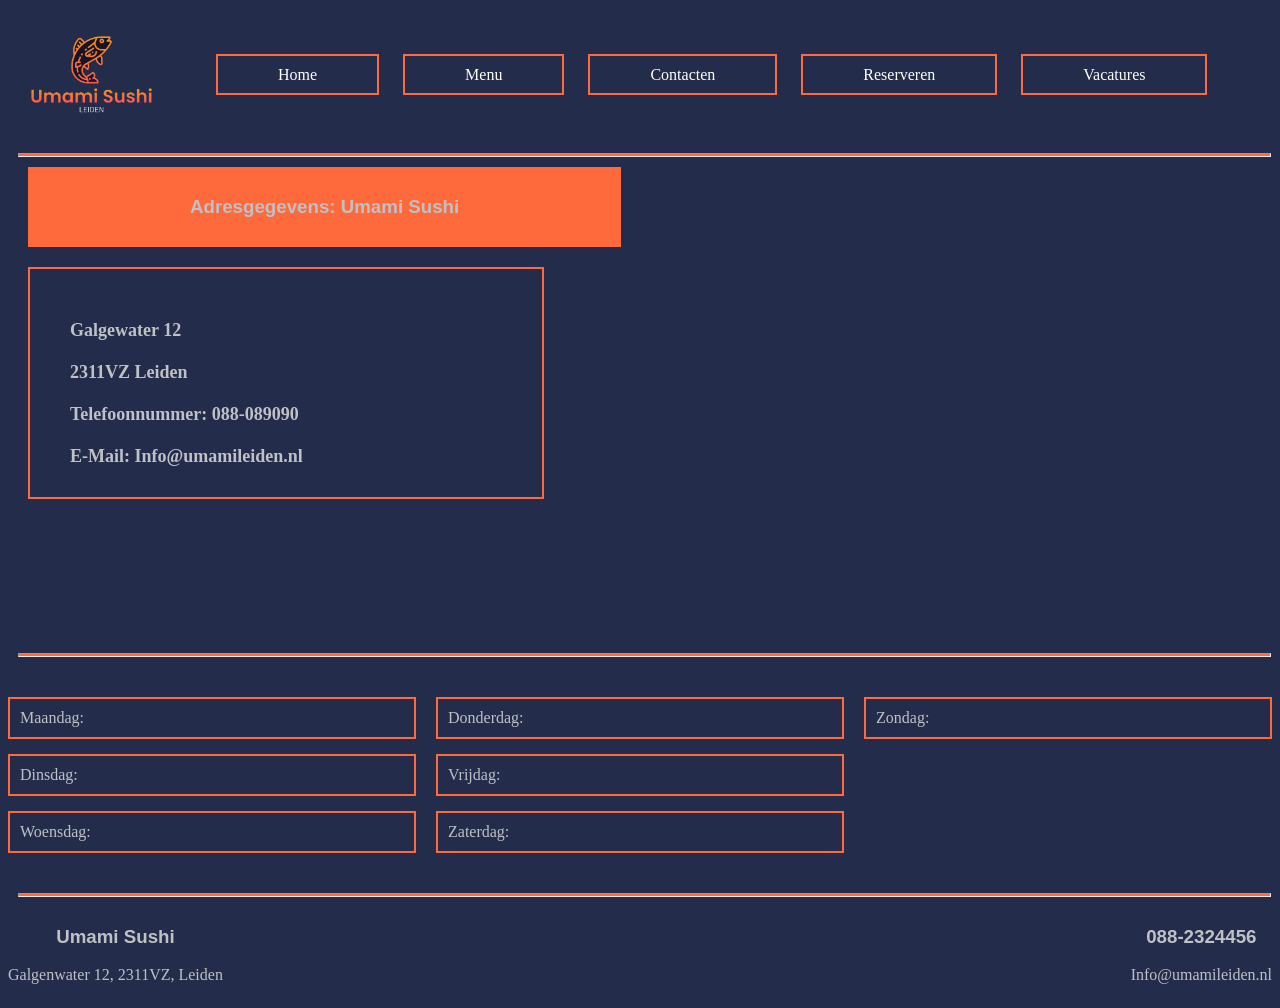
<file: Contacten.html>
<!DOCTYPE html>
<html lang="nl">
<head>
    <meta charset="UTF-8">
    <meta name="viewport" content="width=device-width, initial-scale=1.0">
    <meta http-equiv="X-UA-Compatible" content="ie=edge">
    <meta name="description" content="">
    <meta name="keywords" content="">
    <meta name="author" content="Alijan">
    <title>Umami Sushi</title>
    <script src="JS/javascript.js" defer></script>
    <link rel="stylesheet" href="CSS/style_Alijan.css">
</head>
<body>
    <header>
        <article>
            <img src="img/logo_umami_sushi_1.png" alt="Afbeelding logo" class="logo">
        </article>
        <nav>
            <ul class="nav">
               <a href="index.php">Home</a>
               <a href="Lunch.html">Menu</a>
               <a href="Contacten.html">Contacten</a>
               <a href="reserveren.php">Reserveren</a>
               <a href="Vacatures.php">Vacatures</a>
            </ul>
        </nav>
    </header>


    <main>
        <hr class="line1">
        <article class="adres">
          <h3>Adresgegevens: Umami Sushi</h3>
        </article>
         <article class="echteadres">

        <ul class="Galgewater12">
            <h5>
            <br> Galgewater 12
            <br>
            <br> 2311VZ Leiden
            <br>
            <br> Telefoonnummer: 088-089090
            <br>
            <br> E-Mail: Info@umamileiden.nl
            </h5>
        </ul>

    </article>

    <br><br><br><br><br><br><br><br>

    <hr class="line1">

 <div class="dagen-container">
    <div class="dag-kolom">
        <div class="dag">Maandag:</div>
        <div class="dag">Dinsdag:</div>
        <div class="dag">Woensdag:</div>
    </div>

    <div class="dag-kolom">
        <div class="dag">Donderdag:</div>
        <div class="dag">Vrijdag:</div>
        <div class="dag">Zaterdag:</div>
    </div>

    <div class="dag-kolom">
        <div class="dag">Zondag:</div>
    </div>
</div>


    <hr class="line1">
</main>
<footer>
        

    <article class="contact_footer">
        <article class="contact_footer1">
            <h3>Umami Sushi</h3>
            <p>Galgenwater 12, 2311VZ, Leiden</p>
        </article>

        <article class="contact_footer1">
            <h3>088-2324456</h3>
            <p>Info@umamileiden.nl</p>

        </article>
    </article>
</footer>

</body>
</html>
</file>
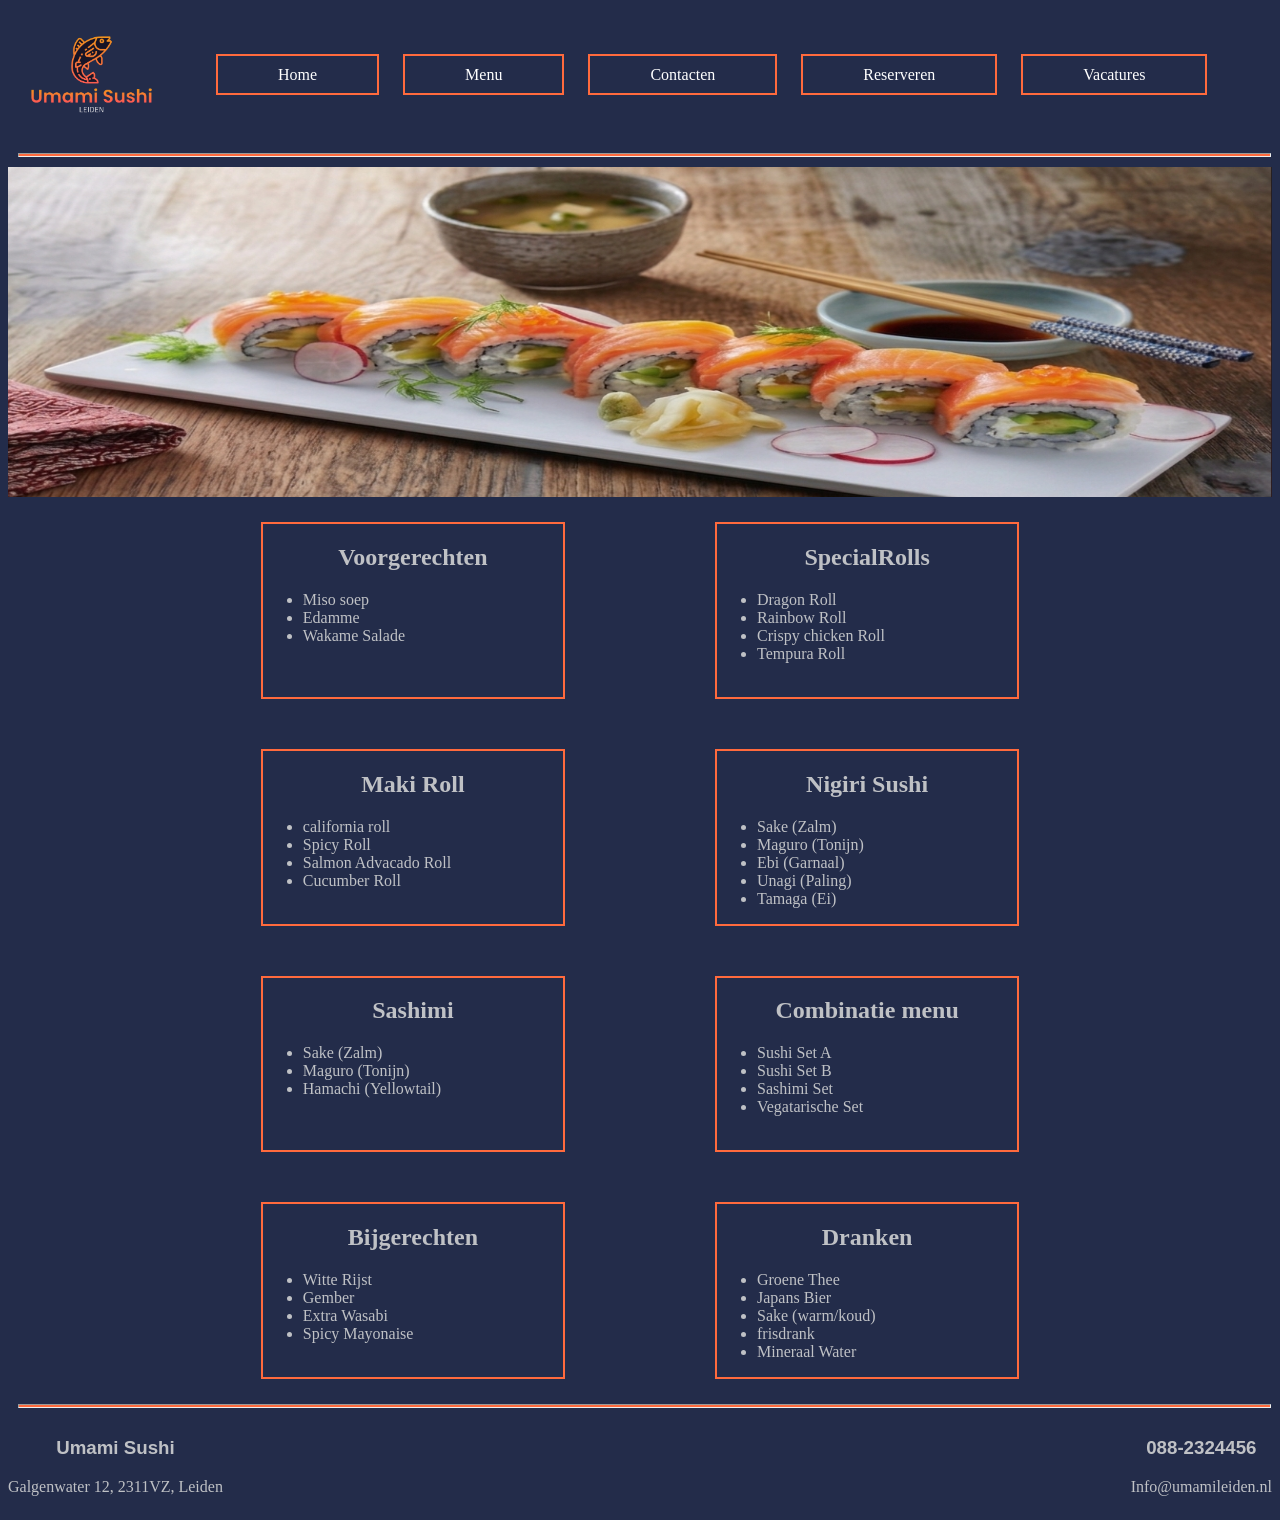
<file: Lunch.html>
<!DOCTYPE html>
<html lang="nl">
<head>
   <meta charset="UTF-8">
    <meta name="viewport" content="width=device-width, initial-scale=1.0">
    <meta http-equiv="X-UA-Compatible" content="ie=edge">
    <meta name="description" content="">
    <meta name="keywords" content="">
    <meta name="author" content="Alijan Hussain">
    <title>Umami Sushi</title>
    <link rel="stylesheet" href="CSS/style_Alijan.css">
</head>
<body>
    <header>
        <article>
            <img src="img/logo_umami_sushi_1.png" alt="Afbeelding logo" class="logo">
        </article>
        <nav>
            <ul class="nav">
               <a href="index.php">Home</a>
               <a href="Lunch.html">Menu</a>
               <a href="Contacten.html">Contacten</a>
               <a href="reserveren.php">Reserveren</a>
               <a href="Vacatures.php">Vacatures</a>
            </ul>
        </nav>
    </header>
    <main>
    <hr class="line1">
    <img src="img/Schermafbeelding 2026-03-25 091756.png" alt="foto voor slideshow" class="slideshowfoto">

<article class= menu>
    <article class="gerecht">
        <h2>Voorgerechten</h2>

        <ul>
            <li>Miso soep</li>
            <li>Edamme</li>
            <li>Wakame Salade</li>
        </ul>

    </article>
    <article class="gerecht">
        <h2>SpecialRolls</h2>

        <ul>
            <li>Dragon Roll</li>
            <li>Rainbow Roll</li>
            <li>Crispy chicken Roll</li>
            <li>Tempura Roll</li>
        </ul>
    </article>



        <article class="gerecht">
        <h2>Maki Roll</h2>

        <ul>
            <li>california roll</li>
            <li>Spicy Roll</li>
            <li>Salmon Advacado Roll</li>
            <li>Cucumber Roll</li> 
        </ul>

    </article>

     <article class="gerecht">
        <h2>Nigiri Sushi</h2>

        <ul>
            <li>Sake (Zalm)</li>
            <li>Maguro (Tonijn)</li>
            <li>Ebi (Garnaal)</li>
            <li>Unagi (Paling)</li>
            <li>Tamaga (Ei)</li> 
        </ul>

    </article>

     <article class="gerecht">
        <h2>Sashimi</h2>

        <ul>
            <li>Sake (Zalm)</li>
            <li>Maguro (Tonijn)</li>
            <li>Hamachi (Yellowtail)</li>
        </ul>

    </article>

     <article class="gerecht">
        <h2>Combinatie menu</h2>

        <ul>
            <li>Sushi Set A</li>
            <li>Sushi Set B</li>
            <li>Sashimi Set</li>
            <li>Vegatarische Set</li>    
        </ul>

    </article>

     <article class="gerecht">
        <h2>Bijgerechten</h2>

        <ul>
            <li>Witte Rijst</li>
            <li>Gember</li>
            <li>Extra Wasabi</li>
            <li>Spicy Mayonaise</li>
           
        </ul>

    </article>  

     <article class="gerecht">
        <h2>Dranken</h2>

        <ul>
            <li>Groene Thee</li>
            <li>Japans Bier</li>
            <li>Sake (warm/koud)</li>
            <li>frisdrank</li>
            <li>Mineraal Water</li>
           
        </ul>

    </article>

</article>
</main>
<hr class="line1">
<footer>
        

    <article class="contact_footer">
        <article class="contact_footer1">
            <h3>Umami Sushi</h3>
            <p>Galgenwater 12, 2311VZ, Leiden</p>
        </article>

        <article class="contact_footer1">
            <h3>088-2324456</h3>
            <p>Info@umamileiden.nl</p>

        </article>
    </article>
</footer>
 
</body>
</html>
</file>
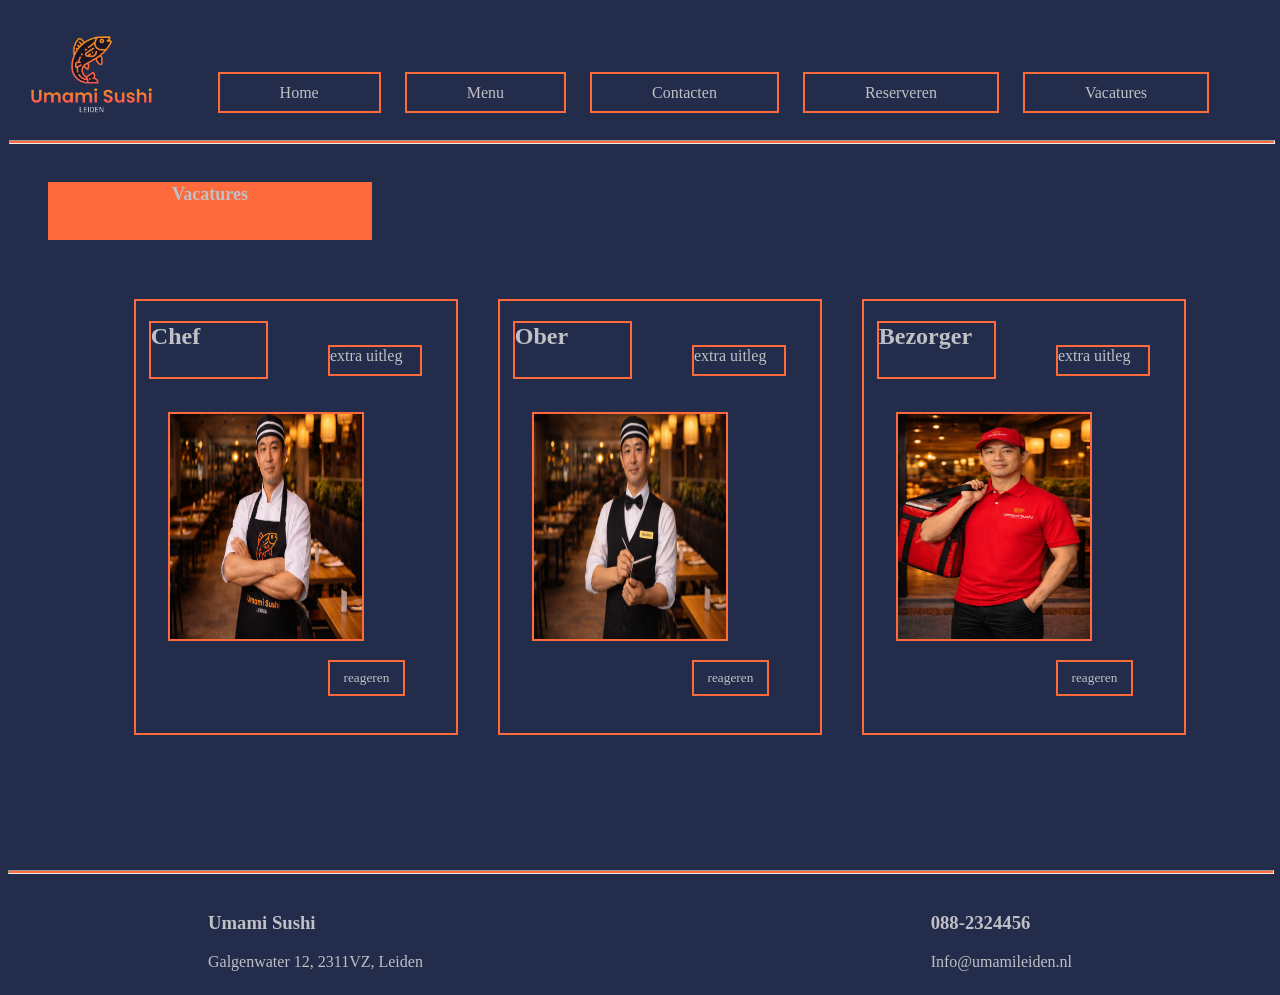
<file: Vacatures.html>
<!DOCTYPE html>
<html lang="nl">
<head>
    <meta charset="UTF-8">
    <meta name="viewport" content="width=device-width, initial-scale=1.0">
    <meta http-equiv="X-UA-Compatible" content="ie=edge">
    <meta name="description" content="">
    <meta name="keywords" content="">
    <meta name="author" content="Duncan">
    <title>Umami Sushi</title>
    <link rel="stylesheet" href="CSS/style_duncan.css">
</head>
<body>
    <header>
        <img src="img/logo_umami_sushi_1.png" alt="Umami Sushi Logo" class="logo">
        <nav>
            <ul class="nav_links">
                <a href="index.html">Home</a>
                <a href="Lunch.html">Menu</a>
                <a href="Contacten.html">Contacten</a>
                <a href="reserveren.html">Reserveren</a>
                <a href="Vacatures.html">Vacatures</a>
            </ul>
        </nav>

    </header>

    <hr class="line1">
    <main>

        <h1 class="welkom">Vacatures</h1>

        <article class="vacaturen">
           <article class="vacatures">
                <h2 class="chef">Chef</h2>
                <p class="uitleg1">extra uitleg</p>
                <img src="img/kok.png" alt="chef" class="chef_img">
                <button class="reageren">reageren</button>
           </article>
           <article class="vacatures">
                <h2 class="chef">Ober</h2>
                <p class="uitleg1">extra uitleg</p>
                <img src="img/ober.png" alt="ober" class="chef_img">
                <button class="reageren">reageren</button>
           </article>
           <article class="vacatures">
                <h2 class="chef">Bezorger</h2>
                <p class="uitleg1">extra uitleg</p>
                <img src="img/bezorger.png" alt="bezorger" class="chef_img">
                <button class="reageren">reageren</button>
           </article>
        </article>
    </main>
    <footer>
        <hr class="line5">

      <article class="contact_footer">
        <article class="contact_footer1">
            <h3>Umami Sushi</h3>
            <p>Galgenwater 12, 2311VZ, Leiden</p>
        </article>

        
        <article class="contact_footer1">
            <h3>088-2324456</h3>
            <p>Info@umamileiden.nl</p>
      </article>
    </article>
    </footer>
</file>
<file: CSS/style_Alijan.css>
body {
    background-color: #232C4A;
}

.nav {
    display:none;
}

.gerecht {
    border: 2px solid #FF6A3D;
    color: #f8f4f4;
    font-family: arial black;

}

.logo {
    width: 20vw;
}

.menu {
    display: grid; 
    grid-template-columns: 1fr 1fr;   
    /*  dit zorgt voor 2 gelijke rijen */ 
    grid-template-rows: 1fr 1fr 1fr 1fr;  
     /*  dit zorgt voor 4 rijen onder elkaar */
    width: 100%; 
    margin: 10px auto;
    grid-column-gap: 20px;  
    /*ruimte tussen de kolommen */ 
    grid-row-gap: 50px; 

}

 .slideshowfoto {
        width: 100%;
        height: 250px;
        margin-bottom: 20px;
        margin-top: 5px;
        
    }

     .contact_footer1{
        font-family: Arial Black;
        color: #BFC1C5;

    }

      .contact_footer{
        display: flex;
        justify-content: space-between;
        width: 100%;

    }

    .hamburger{

    color: #BFC1C5;
    font-size: 30px;
    text-align: right;
    width: 65%;
}

header{
    display: flex;
}

  .nav_links {
    position: absolute;
    flex-direction: column;
    top: 60px;
    right: 0;
    background: #232C4A;
    flex-direction: column;
    width: 100%;
    display: none;
  }

  .nav_links a, .nav_links a:visited{
    text-align: center;
    color: #BFC1C5;
    text-decoration: none;
    
  }
  .active{
       display: flex;
  }

  .Footer_TL{
    display: flex;
    justify-content: space-between;
    margin-top: 1vh;
    margin-left: 2vw;
    margin-right: 2vw;
    color:#BFC1C5;
    font-family: Arial Black; 
}

.adres {
    background-color: #FF6A3D;
    border: 2px solid #FF6A3D;
    font-family: arial black;
  margin-top: 10px;
    width: 100%;
    height: 60px;
    
}

h5{
        color: white;
        font-family: arial black;
        width: fit-content;
        font-size: large;
    }

    h3{
        color: #BFC1C5;
        display: flex;
        justify-content: center;
        font-family: arial;
    }

    .echteadres{
        border: 2px solid #FF6A3D;
        color: #f8f4f4;
        font-family: arial black;
        width: fit-content;
        margin-top: 20px;
        margin-left: 20px;
        width: 80vw;
    

    }

    .dag {
    border: 2px solid #FF6A3D;
    color: #BFC1C5;            
    padding: 10px;
    font-family: Arial Black; 
    text-align: left;
    width: 250px;          
    margin: 10px auto;     
    border-radius: 4px;
   
}

.line1 {
        width: 99%;
        height: 2px;
        background-color: #FF6A3D;
        margin: 10px;
        color: #FF6A3D;
    }

    .sushi {
    display: none;
}

   

 

    
    

    




@media (min-width: 576px)  and (max-width: 991px){
    body {
    background-color: #232C4A;
}

.sushi {
    display: block;       
    width: 80%;          
    margin: 20px auto;   
}

.dagen-container {
        display: grid;
        grid-template-columns: 1fr 1fr; 
        gap: 15px;
        width: 90%;
        margin: 20px auto;
    }

    .dag {
        width: 100%; 
        margin: 0; 
        box-sizing: border-box; /
    }

.nav {
    display:none;
}

.gerecht {
    border: 2px solid #FF6A3D;
    color: #f8f4f4;
    font-family: arial black;

}

.logo {
    width: 20vw;
}

.menu {
    display: grid; 
    grid-template-columns: 1fr 1fr;
    grid-template-rows: 1fr 1fr 1fr 1fr;  
    width: 100%; 
    margin: 10px auto;
    grid-column-gap: 20px;
    grid-row-gap: 50px;

}

 .slideshowfoto {
        width: 100%;
        height: 250px;
        margin-bottom: 20px;
        margin-top: 5px;
        
    }

     .contact_footer1{
        font-family: Arial Black;
        color: #BFC1C5;

    }

      .contact_footer{
        display: flex;
        justify-content: space-between;
        width: 100%;

    }

    .hamburger{

    color: #BFC1C5;
    font-size: 30px;
    text-align: right;
    width: 65%;
}

header{
    display: flex;
}

  .nav_links {
    position: absolute;
    flex-direction: column;
    top: 60px;
    right: 0;
    background: #232C4A;
    flex-direction: column;
    width: 100%;
    display: none;
  }

  .nav_links a, .nav_links a:visited{
    text-align: center;
    color: #BFC1C5;
    text-decoration: none;
    
  }
  .active{
       display: flex;
  }

  .Footer_TL{
    display: flex;
    justify-content: space-between;
    margin-top: 1vh;
    margin-left: 2vw;
    margin-right: 2vw;
    color:#BFC1C5;
    font-family: Arial Black; 
}

.adres {
    background-color: #FF6A3D;
    border: 2px solid #FF6A3D;
    font-family: arial black;
  margin-top: 10px;
    width: 100%;
    height: 60px;
    
}

h5{
        color: white;
        font-family: arial black;
        width: fit-content;
        font-size: large;
    }

    h3{
        color: #BFC1C5;
        display: flex;
        justify-content: center;
        font-family: arial;
    }

    .echteadres{
        border: 2px solid #FF6A3D;
        color: #f8f4f4;
        font-family: arial black;
        width: fit-content;
        margin-top: 20px;
        margin-left: 20px;
        width: 80vw;
    

    }

    .dag {
    border: 2px solid #FF6A3D;
    color: #BFC1C5;            
    padding: 10px;
    font-family: Arial Black; 
    text-align: left;
    width: 250px;          
    margin: 10px auto;     
    border-radius: 4px;
   
}

.line1 {
        width: 99%;
        height: 2px;
        background-color: #FF6A3D;
        margin: 10px;
        color: #FF6A3D;
    }

 

    
    

    



}




@media(min-width: 992px){
    header, .slideshowfoto, .nav, .nav_links, .dag {
        display:block;
        width: auto;
        margin: 0;
        border-radius: 0;
    }
.hamburger {
    display:none;
}
    header {
        position: sticky;
        top: 0;
        overflow: hidden;
        display: flex;
        align-items: center;
        padding: 20px;
        font-family: arial black;
        background-color: #232C4A;
    }

    

    .nav_links {
        background-color: #232C4A;
        margin-left: 20px;
        width: 85%;

    } 
/* dit is de logo van Umami Sushi rechts boven */
    .logo {
        width: 10vw;
        height: auto;
    }
/* dit is de navigatie voor Home,Menu enz.. */
    nav>ul>a {
        color: white;
        text-decoration: none;
        border: 2px solid #FF6A3D;
        padding: 10px 60px;
        margin-left: 20px;
    }
/* foto op de pagina Lunch */
    .slideshowfoto {
        width: 100%;
        height: 330px;
        
    }
/* gerechten  */
    .gerecht {
        border: 2px solid #FF6A3D;
        color: #BFC1C5;
        font-family: arial black;

    
    }
/* simpele lijn tussen de Nav en foto */
    .line1 {
        width: 99%;
        height: 2px;
        background-color: #FF6A3D;
        margin: 10px;
        color: #FF6A3D;
    }

    /* quote text boven Afbeelding */
     h2{
        color:#BFC1C5;
        display: flex;
        justify-content: center;
        font-family: Arial Black;
    }


    .menu{
        display: grid; 
        grid-template-columns: 1fr 1fr;
        grid-template-rows: 1fr 1fr 1fr 1fr;  
        width: 60%; 
        margin: 25px auto;
        grid-column-gap: 150px;
        grid-row-gap: 50px;
    }

    .Footer_TL{ 
     display: flex;
    justify-content: space-between;
    margin-top: 1vh;
    margin-left: 2vw;
    margin-right: 2vw;
    color:#BFC1C5;
    font-family: Arial Black; 

    }

    .footer_telefoon{
       
        justify-content: center;
        gap: 5px;
       
  

    }

     .adres {
        background-color: #FF6A3D;
        border: 2px solid #FF6A3D;
        font-family: arial black;
        width: max-content;
        padding: 8px 160px;
        margin-left: 20px;
        
        
       

    
    }

     h3{
        color: #BFC1C5;
        display: flex;
        justify-content: center;
        font-family: arial;
    }

      .echteadres{
        border: 2px solid #FF6A3D;
        color: #f8f4f4;
        font-family: arial black;
        width: fit-content;
        margin-top: 20px;
        margin-left: 20px;
        width: 40vw;
    

    
    }

     h5{
        color: #BFC1C5;
        font-family: arial black;
        width: fit-content;
        font-size: large;
    }



.dagen-container {
    display: flex;         
    justify-content: center; 
    gap: 20px;           
    width: 100%;
    margin: 40px auto;     
}


.dag-kolom {
    display: flex;        
    flex-direction: column; 
    gap: 15px;           
    flex: 1;              
    min-width: 150px;     
}


.dag {
    border: 2px solid #FF6A3D;
    color: #BFC1C5;            
    padding: 10px;
    font-family: Arial Black; 
    text-align: left;
}

.sushi {
    display: none;
}
 
 
    }
</file>
<file: CSS/style_duncan.css>
body {
    background-color: #232C4A;   
}

.beschrijving,  .line3TL, .dagen-container, .kok, .bordje_met_sushi, .ingang_winkel, .sushiTL2, .rijtje_sushi2, .sushiplankje,  .sushi, .algemeen, .openingstijden, .opening, .salmon, .Sushi1, .Sushi2, .line1, .line2, .line3, .line4, .line5, .kwote, .title, .adres  {
    display: none;
}

.logo{
    width: 35%;
    height: auto;
}

.line2TL{
    width: 100%;
    height: 2px;
    background-color: #FF6A3D;
    margin: 1px;
    color: #FF6A3D;
    margin-top: 2vh;
}

.sushiTL1{
    width: 100%;
    height: 40vh;
    margin-top: 1vh;
}

.reserverenTL{
    color: #BFC1C5;
    background-color: #FF6A3D;
    font-family: Arial Black;
    width: 60vw;
    height: 6vh;
    text-align: center;
    border: none;
}

.algemeenTL{
    display: flex;
    flex-direction: column;
    height:50px;
    justify-content: space-between;
    width: 100%;
    margin-top: 5vh;
}


.telefoonTL{
    color: #BFC1C5;
    background-color: #FF6A3D;
    font-family: Arial Black;
    width: 70vw;
    height: 6vh;
    text-align: center;
    border: none;
    margin-top: 1vh;
}

.titleTL{
    color:#BFC1C5;
    font-family: Arial Black; 
}


.rijtje_sushi{
    width: 70vw;
    height: 30vh;
    margin-left: 12vw;
    margin-bottom: 1vh;
}

.Footer_TL{
    display: flex;
    justify-content: space-between;
    margin-top: 1vh;
    margin-left: 2vw;
    margin-right: 2vw;
    color:#BFC1C5;
    font-family: Arial Black; 
}

.welkom{
    font-family: Arial Black;
    color: #BFC1C5;
    background-color: #FF6A3D;
    text-align: center;
    height:5vh;
    font-size: medium;
    margin: 3vw;
    width: 81vw;
    border: 2px solid #FF6A3D;
}

.reserveren{
    font-family: Arial Black;
    color: #BFC1C5;
    border: 2px solid #FF6A3D;
    height: 58vh;
    width: 81vw;
    margin-left: 3vw;
}

.reserveer_functie{
    font-family: Arial Black;
    color: #BFC1C5;
    background-color:#232C4A ;
    border: 2px solid #FF6A3D;
    margin-top: 2vh;
    margin-left: 2vw;
}

.knop_reserveer{
    font-family: Arial Black;
    color: #BFC1C5;
    background-color:#232C4A ;
    border: 2px solid #FF6A3D;
    margin-top: 2vh;
    margin-left: 3vw;
    width: 50vw;
    height: 9vh;
}

.vacatures{
    font-family: Arial Black;
    color: #BFC1C5;
    background-color:#232C4A ;
    border: 2px solid #FF6A3D;
    margin-top: 20px;
    width: 85vw;
    height: 54vh;
    margin-left: 3vw;
}

.chef_img{
    width: 55vw;
    height: 25vh;
    margin-top: 20px;
    margin-left: 3vw;
    border: 2px solid #FF6A3D;
}

.chef{
    font-family: Arial Black;
    color: #BFC1C5;
    background-color:#232C4A ;
    border: 2px solid #FF6A3D;
    width: 37vw;
    height: 6vh;
    margin-left: 1vw;
}

.uitleg1{
    position: relative;
    font-family: Arial Black;
    color: #BFC1C5;
    background-color:#232C4A ;
    border: 2px solid #FF6A3D;
    width: 32vw;
    height: 4vh;
    margin-left: 47vw;
    margin-top: -6vh;
}  

.reageren{
    font-family: Arial Black;
    color: #BFC1C5;
    background-color:#232C4A ;
    border: 2px solid #FF6A3D;
    margin-top: 2vh;
    margin-left: 58vw;
    width: 25vw;
    height: 6vh;
}

.hamburger{
    color: #BFC1C5;
    font-size: 30px;
    text-align: right;
    width: 65%;
}

header{
    display: flex;
}

.nav_links {
    position: absolute;
    flex-direction: column;
    top: 60px;
    right: 0;
    background: #232C4A;
    flex-direction: column;
    width: 100%;
    display: none;
}

.nav_links a, .nav_links a:visited{
    text-align: center;
    color: #BFC1C5;
    text-decoration: none;   
}

.active{
    display: flex;
}

.ingang{
    width: 90vw;
    height: 40vh;
    margin-top: 3vh;
    margin-left: 3vw;

}

  







@media (min-width: 576px)  and (max-width: 991px) {

    .sushiTL1, .ingang, .rijtje_sushi,  .titleTL, .line4{
        display: none;
    }

    .opening, .dagen-container,  .line3TL, .ingang_winkel, .bordje_met_sushi, .kok, .sushiTL2, .rijtje_sushi2, .openingstijden, .line2TL, .line1TL, .sushiplankje, .chef, h4{
        display: block;
    }



    .reserverenTL{
        color: #BFC1C5;
        background-color: #FF6A3D;
        font-family: Arial Black;
        width: 40vw;
        height: 10vh;
    }

    .telefoonTL{
        color: #BFC1C5;
        background-color: #FF6A3D;
        font-family: Arial Black;
        width: 40vw;
        height: 10vh;
        margin-top: 1vh;
    }

    .logo{
        width: 23%;
        height: auto;
    }

    .line3TL{
        width: 100%;
        height: 2px;
        background-color: #FF6A3D;
        margin: 1px;
        color: #FF6A3D;
        margin-top: 2vh;
    }

    .alle_openigs_tijden{
        color:#BFC1C5;
        font-family: Arial Black; 
        display: grid;
        grid-template-columns: 1fr 1fr ;


    }

    .alle_openigs_tijden h3{
        border: 2px solid #FF6A3D;
        width: 45%;
    }

    nav>ul>a {
        padding: 10px 20px;
        margin-left: 0;
        margin-bottom: 10px;
    }

    .reserveren {
        width: 45vw;
        height: 62vh;
    }

    .welkom {
        width: 45vw;
    }

    .knop_reserveer {
        width: 25vw;
    }

    .line4{
        width: 100%;
        height: 2px;
        background-color: #FF6A3D;
        margin: 1px;
        color: #FF6A3D;
        margin-top: 2vh;
    }

    .sushiplankje{
        display: block;
        margin: auto;
        width: 65vw;
        height: 40vh;
        margin-top: 2vh;
    }

    .vacatures {
        width: 40vw;
        height: 54vh;
        display: block;
        margin: auto;
        margin-top: 2vh;
    }

    .chef_img {
        width: 27vw;
    }

    .uitleg1 {
        font-size: small;
        width: 18vw;
        height: 5vh;
        margin-left: 20vw;
    }

    .reageren {
        margin-left: 25vw;
        width: 14vw;
        height: 5vh;
    }

    .chef {
        font-size: medium;
        width: 15vw;
        height: 5vh;
    }

    .extra_vactuur{
        display: flex;
    }

    .dagen-container {
        display: flex;         
        justify-content: center; 
        gap: 20px;           
        width: 100%;
        margin: 40px auto;     
    }


    .dag-kolom {
        display: flex;        
        flex-direction: column;   
        flex: 1;              
        min-width: 150px;     
    }


    .dag {
        border: 2px solid #FF6A3D;
        color: #BFC1C5;            
        padding: 10px;
        font-family: Arial Black; 
        text-align: left;
    }

    .rijtje_sushi2{
        width: 65vw;
        height: 45vh;
        margin: auto;
    }

    .hamburger{
        text-align: right;
        width: 77%;
    }

    .sushiTL2{ 
        width: 45%;
        height: 40vh;
        margin-top: 1vh;
    }

    .ingang_winkel{ 
        width: 45%;
        height: 40vh;
        margin-top: 1vh;
    }

    .kok{ 
        width: 45%;
        height: 40vh;
        margin-top: 1vh;
    }

    .bordje_met_sushi{ 
        width: 45%;
        height: 40vh;
        margin-top: 1vh;
    }

    .foto_container1{
        display: flex;
        justify-content: space-between;
    }

    .foto_container2{
        display: flex;
        justify-content: space-between;
    }


}


@media(min-width: 992px) {

    .reserverenTL{
        width: 25vw;
        height: 7vh;
        cursor: pointer;
        margin-left: 10vw;
        font-size: large;
    }

    .Footer_TL{
        margin-left:20vw;
        margin-right: 20vw;
        font-size: large;
    }

    .telefoonTL{
        width: 25vw;
        height: 7vh;
        margin-right: 10vw;
        font-size: large;
    }

    .titleTL{
        margin-bottom: -10vh;
        font-size: large;
    }

    .algemeenTL{
        flex-direction: row;
        margin-top: 5vh;
    }

    .rijtje_sushi, .ingang, .line2TL, .sushiTL1, .line1TL, .hamburger, .sushiplankje  {
        display: none;
    }

    .nav_links, nav,.vacaturen, .dagen-container, .beschrijving,  .reserveren,  .logo, .sushi, .algemeen, .openingstijden, .opening, footer, .salmon, .Sushi1, .Sushi2, .line1, .line2, .line3, .line4, .line5,
    .kwote, .title, .adres {
        display: block;
    }

    header{
        position: sticky;
        top: 0;
        overflow: hidden;
        display: flex;
        align-items: center;
        padding: 20px;
        font-family: Arial Black;
        background-color: #232C4A;
    }

    .logo{
        width: 10vw;
        height: auto;
    }

    nav>ul>a{
        color: white;
        text-decoration: none;
        border: 2px solid #FF6A3D;
        padding: 10px 60px;
        margin-left: 20px;
    }

    .nav_links {
        background-color: #232C4A;
        margin-left: 20px;
        width: 85%;

    } 

    .line1{
        width: 100%;
        height: 2px;
        background-color: #FF6A3D;
        margin: 1px;
        color: #FF6A3D;
    }

    .kwote{
        color:#BFC1C5;
        display: flex;
        justify-content: center;
        font-family: Arial Black;
    }

    .sushi{
        width: 100%;
        height: 330px;
    }

    .line2{
        width: 100%;
        height: 2px;
        background-color: #FF6A3D;
        margin: 1px;
        margin-top: 5vh;
        color: #FF6A3D;
    }

    .title{
        color:#BFC1C5;
        font-family: Arial Black; 
    }

    .adres{
        color:#BFC1C5;
        font-family: Arial Black;
    }
    
    .line3{
        width: 100%;
        height: 2px;
        background-color: #FF6A3D;
        margin: 1px;
        margin-top: 100px;
        color: #FF6A3D;
    }

      /* dit is voor de dagen dat we open zijn en de tijden dat we open zijn op de landding pagina */

    .openingstijden{
        display: grid;
        grid-template-columns: 1fr 1fr 1fr;
        font-family: Arial Black; 
        color: #BFC1C5;
    }

    .openingstijden>h3{
        color: #BFC1C5;
        border: 2px solid #FF6A3D;
        padding: 10px 20px;
        font-size: 16px;
        width: 15vw;
        font-family: Arial Black;        
    }

    .opening{
        display: grid;
        grid-template-columns: 1fr 1fr 1fr;  
    }

    .opening>h3{
        border: 2px solid #FF6A3D;
        color: #BFC1C5;
        padding: 10px 20px;
        font-size: 16px;
        width: 15vw;
        font-family: Arial Black;     
    }


    /* dit is voor de reserveer en telefoon knop op de landding pagina */

    .reserveer{
        color: #BFC1C5;
        background-color: #FF6A3D;
        font-family: Arial Black;
        width: 30vw;
        height: 6vh;
        text-align: center;
        border: none;
        cursor: pointer;
    }

    .telefoon{
        color: #BFC1C5;
        background-color: #FF6A3D;
        font-family: Arial Black;
        width: 30vw;
        height: 6vh;
    }


    .line4{
        width: 100%;
        height: 2px;
        background-color: #FF6A3D;
        margin: 1px;
        color: #FF6A3D;
        margin-top: 2vh;
    }

    /* dit is voor de foto's van de sushi's op de landding pagina */

    .salmon{
        width: 70vw;
        height: 39vh;
        margin-top: 10px;
        margin-left: 200px;
    }

    .Sushi1{
        display: flex;
        justify-content: space-between;
        margin-top: 30px;
        margin-left: 200px;
        margin-right: 230px;
    }

    .california{
        width: 27vw;
        height: 30vh;  
    }

    .crispy_chicken{
        width: 27vw;
        height: 30vh;
    }

    .Sushi2{
        display: flex;
        justify-content: space-between;
        margin-top: 30px;
        margin-left: 300px;
        margin-right: 330px;        
    }

    .dragon{
        width: 20vw;
        height: 30vh;
    }

    .tempura{
        width: 20vw;
        height: 30vh;
    }

    .line5{
        width: 100%;
        height: 2px;
        background-color: #FF6A3D;
        margin-top: 15vh;
        color: #FF6A3D;
    }

    .contact_footer1{
        font-family: Arial Black;
        color: #BFC1C5;
    }

    .contact_footer{
        display: flex;
        justify-content: space-between;
        margin-top: 20px;
        margin-left: 200px;
        margin-right: 200px;
    }

    /* dit is voor de reserveer pagina  */

    .welkom{
        width: 25vw;
        height: 6vh;
        margin-left: 40px;
        font-size: large;
    }

    .reserveren{
        margin-top: 20px;
        width: 30vw;
        height: 50vh;
        margin-left: 40px;
    }

    .knop_reserveer{
        cursor: pointer;
        margin-top: 35px;
        margin-left: 40px;
        width: 13vw;
        height: 6vh;
    }


    .reserveer_functie{
        margin-top: 20px;
        width: 15vw;
    }

    .beschrijving{
        font-family: Arial Black;
        color: #BFC1C5;
        background-color:#232C4A ;
        border: 2px solid #FF6A3D;
        margin-top: -18.6vw;
        width: 45vw;
        height: 45vh;
        margin-left: 40vw;
        display: flex;
        padding: 20px;
        text-shadow: 0 2px 3px #FF6A3D
    }

    .vacatures{
        font-family: Arial Black;
        color: #BFC1C5;
        background-color:#232C4A ;
        border: 2px solid #FF6A3D;
        margin-top: 20px;
        width: 25vw;
        height: 48vh;
        margin-left: 40px;
    }

    .extra_vactuur{
        display: flex;
    }

    .chef{
        width: 9vw;
    }

    .uitleg1{
        width: 7vw;
        height: 3vh;
        margin-left: 15vw;
    }
  
    .vacaturen{
        display: flex;
        justify-content: center;
    }

    .chef_img{
        width: 15vw;
        margin-left: 2.5vw;
    }

    .reageren{
        cursor: pointer;
        margin-top: 15px;
        margin-left: 15vw;
        width: 6vw;
        height: 4vh;
    }

    .test{
        background-color: #232C4A;
    }

    .dagen-container {
        display: flex;         
        justify-content: center; 
        gap: 20px;           
        width: 100%;
        margin: 40px auto;     
    }

    .dag-kolom {
        display: flex;        
        flex-direction: column;         
        flex: 1;              
        min-width: 150px;     
    }

    .dag {
        border: 2px solid #FF6A3D;
        color: #BFC1C5;            
        padding: 10px;
        font-family: Arial Black; 
        text-align: left;
    }

}
</file>
